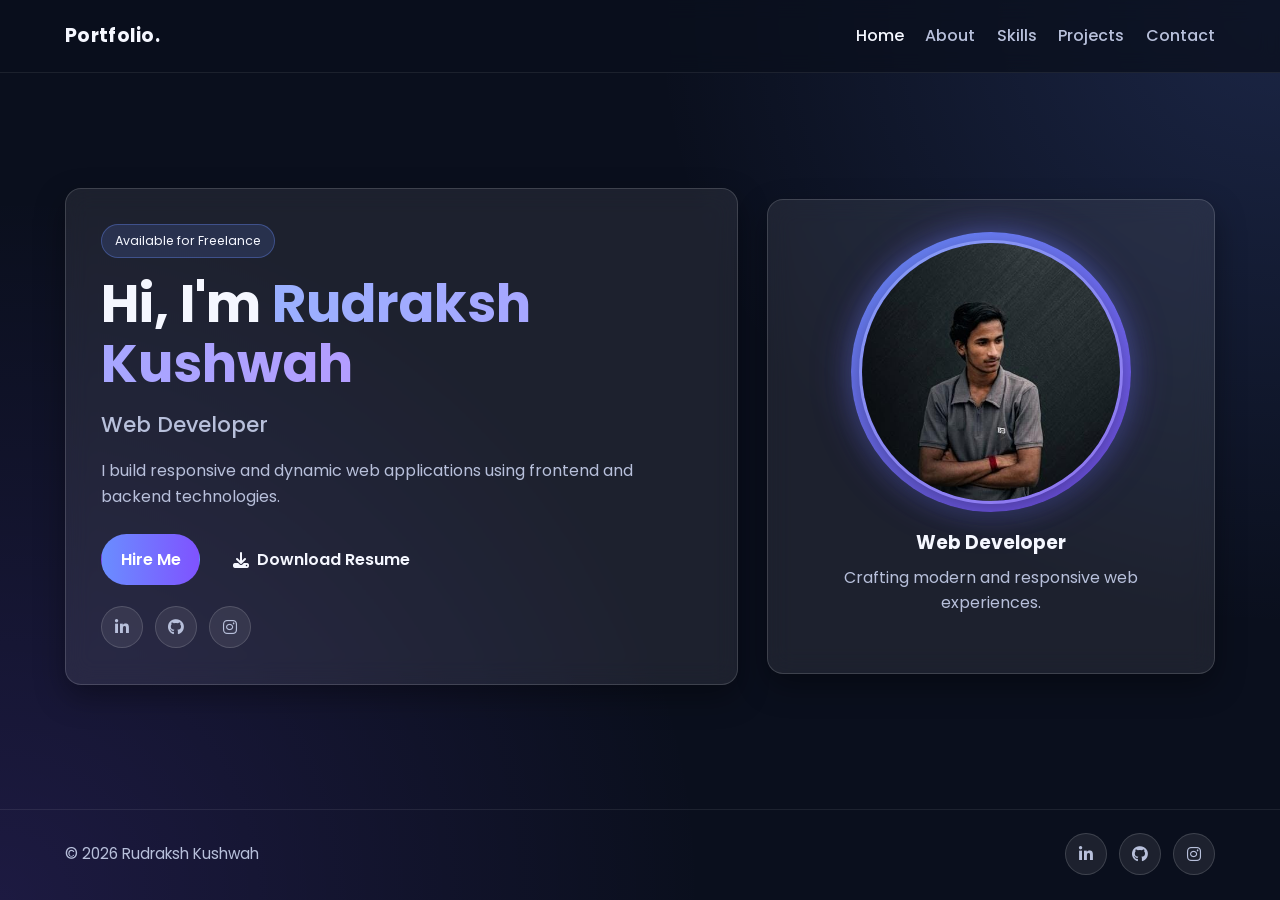
<file: index.html>
<!DOCTYPE html>
<html lang="en">

<head>
  <meta charset="UTF-8" />
  <meta name="viewport" content="width=device-width, initial-scale=1.0" />
  <title>Rudraksh Kushwah | Web Developer</title>
  <link rel="preconnect" href="https://fonts.googleapis.com" />
  <link rel="preconnect" href="https://fonts.gstatic.com" crossorigin />
  <link href="https://fonts.googleapis.com/css2?family=Poppins:wght@300;400;500;600;700&display=swap"
    rel="stylesheet" />
  <link rel="stylesheet" href="https://cdnjs.cloudflare.com/ajax/libs/font-awesome/6.5.2/css/all.min.css"
    crossorigin="anonymous" referrerpolicy="no-referrer" />
  <link rel="stylesheet" href="style.css" />
</head>

<body>
  <header class="navbar">
    <div class="container nav-wrap">
      <a class="logo" href="index.html">Portfolio.</a>
      <button class="menu-btn" aria-label="Toggle Menu">
        <i class="fa-solid fa-bars"></i>
      </button>
      <nav class="nav-links">
        <a class="active" href="index.html">Home</a>
        <a href="about.html">About</a>
        <a href="skills.html">Skills</a>
        <a href="projects.html">Projects</a>
        <a href="contact.html">Contact</a>
      </nav>
    </div>
  </header>

  <main>
    <section class="hero">
      <div class="container hero-grid">
        <div class="hero-card glass reveal">
          <span class="tag">Available for Freelance</span>
          <h1>
            Hi, I'm <span class="gradient-text">Rudraksh Kushwah</span>
          </h1>
          <h2>Web Developer</h2>
          <p>
            I build responsive and dynamic web applications using frontend and
            backend technologies.
          </p>
          <div class="btn-group">
            <a class="btn btn-primary" href="contact.html">Hire Me</a>
            <a href="Rudraksh_Resume.pdf" download class="btn">
              <i class="fa fa-download"></i> Download Resume
            </a>
          </div>
          <div class="social-links">
            <a href="https://www.linkedin.com/in/rudraksh-kushwah-0601b33ba/" target="_blank" rel="noopener noreferrer"
              aria-label="LinkedIn">
              <i class="fa-brands fa-linkedin-in"></i>
            </a>
            <a href="https://github.com/kushwahrudraksh3-png" aria-label="GitHub">
              <i class="fa-brands fa-github"></i>
            </a>
            <a href="https://www.instagram.com/__rudraksh_001_/" aria-label="Instagram">
              <i class="fa-brands fa-instagram"></i>
            </a>
          </div>
        </div>
        <aside class="hero-panel glass reveal">
          <div class="hero-panel-content">
            <div class="hero-image-wrap">
              <img class="hero-image" src="images/profile.jpeg" alt="Rudraksh Kushwah" />
            </div>
            <h3>Web Developer</h3>
            <p>Crafting modern and responsive web experiences.</p>
          </div>
        </aside>
      </div>
    </section>
  </main>

  <footer class="footer">
    <div class="container footer-wrap">
      <p>&copy; <span id="year"></span> Rudraksh Kushwah</p>
      <div class="social-links">
        <a href="https://www.linkedin.com/in/rudraksh-kushwah-0601b33ba/" target="_blank" rel="noopener noreferrer"
          aria-label="LinkedIn">
          <i class="fa-brands fa-linkedin-in"></i>
        </a>
        <a href="https://github.com/kushwahrudraksh3-png" aria-label="GitHub">
          <i class="fa-brands fa-github"></i>
        </a>
        <a href="https://www.instagram.com/__rudraksh_001_/" aria-label="Instagram">
          <i class="fa-brands fa-instagram"></i>
        </a>
      </div>
    </div>
  </footer>

  <script src="script.js"></script>
</body>

</html>
</file>
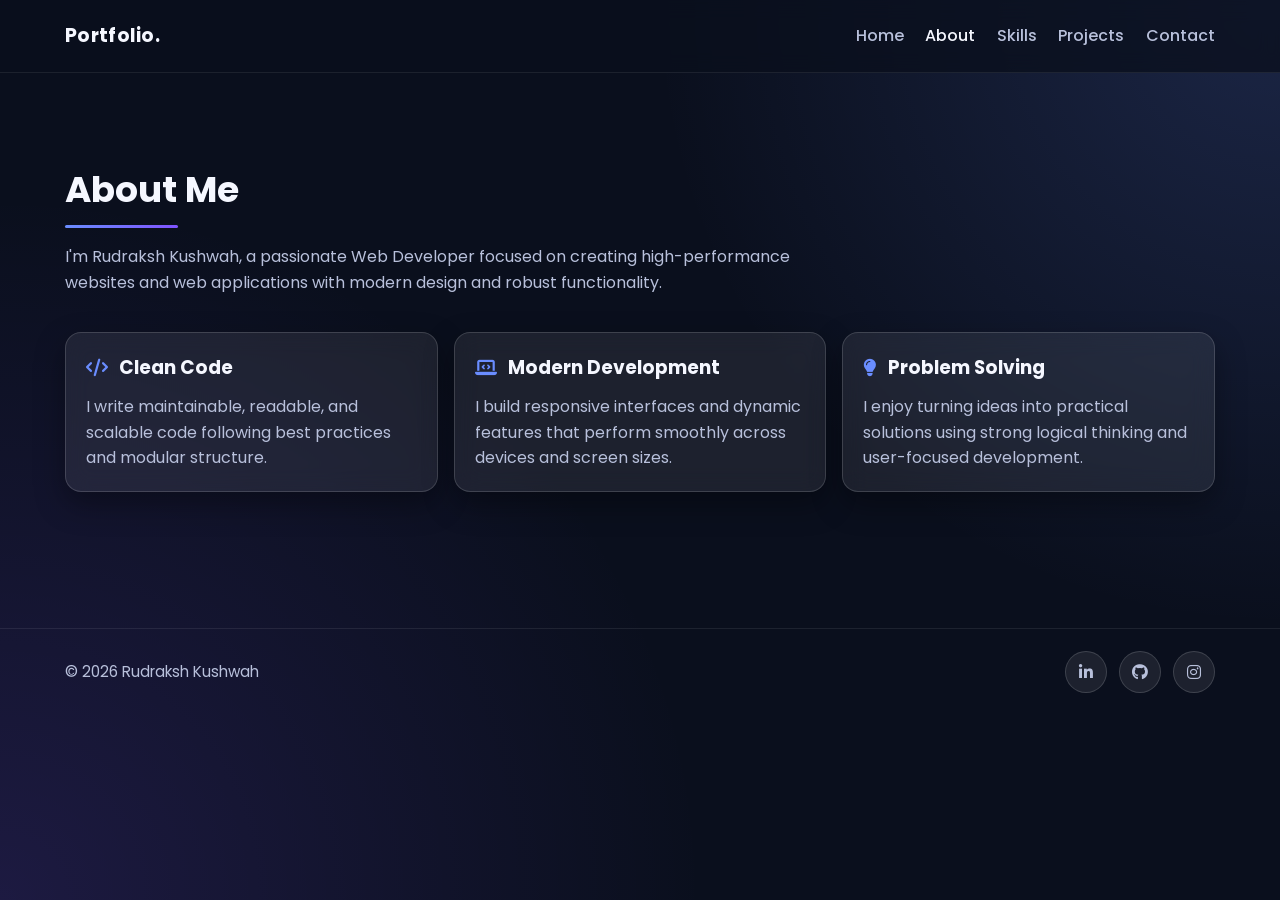
<file: about.html>
<!DOCTYPE html>
<html lang="en">
  <head>
    <meta charset="UTF-8" />
    <meta name="viewport" content="width=device-width, initial-scale=1.0" />
    <title>About | Rudraksh Kushwah</title>
    <link rel="preconnect" href="https://fonts.googleapis.com" />
    <link rel="preconnect" href="https://fonts.gstatic.com" crossorigin />
    <link
      href="https://fonts.googleapis.com/css2?family=Poppins:wght@300;400;500;600;700&display=swap"
      rel="stylesheet"
    />
    <link
      rel="stylesheet"
      href="https://cdnjs.cloudflare.com/ajax/libs/font-awesome/6.5.2/css/all.min.css"
      crossorigin="anonymous"
      referrerpolicy="no-referrer"
    />
    <link rel="stylesheet" href="style.css" />
  </head>
  <body>
    <header class="navbar">
      <div class="container nav-wrap">
        <a class="logo" href="index.html">Portfolio.</a>
        <button class="menu-btn" aria-label="Toggle Menu">
          <i class="fa-solid fa-bars"></i>
        </button>
        <nav class="nav-links">
          <a href="index.html">Home</a>
          <a class="active" href="about.html">About</a>
          <a href="skills.html">Skills</a>
          <a href="projects.html">Projects</a>
          <a href="contact.html">Contact</a>
        </nav>
      </div>
    </header>

    <main class="section">
      <div class="container">
        <h1 class="section-title reveal">About Me</h1>
        <p class="section-subtitle reveal">
          I'm Rudraksh Kushwah, a passionate Web Developer focused on creating
          high-performance websites and web applications with modern design and
          robust functionality.
        </p>

        <div class="grid-3">
          <article class="card glass reveal">
            <div class="icon-title">
              <i class="fa-solid fa-code"></i>
              <h3>Clean Code</h3>
            </div>
            <p>
              I write maintainable, readable, and scalable code following best
              practices and modular structure.
            </p>
          </article>

          <article class="card glass reveal">
            <div class="icon-title">
              <i class="fa-solid fa-laptop-code"></i>
              <h3>Modern Development</h3>
            </div>
            <p>
              I build responsive interfaces and dynamic features that perform
              smoothly across devices and screen sizes.
            </p>
          </article>

          <article class="card glass reveal">
            <div class="icon-title">
              <i class="fa-solid fa-lightbulb"></i>
              <h3>Problem Solving</h3>
            </div>
            <p>
              I enjoy turning ideas into practical solutions using strong
              logical thinking and user-focused development.
            </p>
          </article>
        </div>
      </div>
    </main>

    <footer class="footer">
      <div class="container footer-wrap">
        <p>&copy; <span id="year"></span> Rudraksh Kushwah</p>
        <div class="social-links">
          <a
            href="https://www.linkedin.com/in/rudraksh-kushwah-0601b33ba/"
            target="_blank"
            rel="noopener noreferrer"
            aria-label="LinkedIn"
          >
            <i class="fa-brands fa-linkedin-in"></i>
          </a>
          <a href="https://github.com/kushwahrudraksh3-png" aria-label="GitHub">
            <i class="fa-brands fa-github"></i>
          </a>
          <a href="https://www.instagram.com/__rudraksh_001_/" aria-label="Instagram">
            <i class="fa-brands fa-instagram"></i>
          </a>
        </div>
      </div>
    </footer>

    <script src="script.js"></script>
  </body>
</html>
</file>
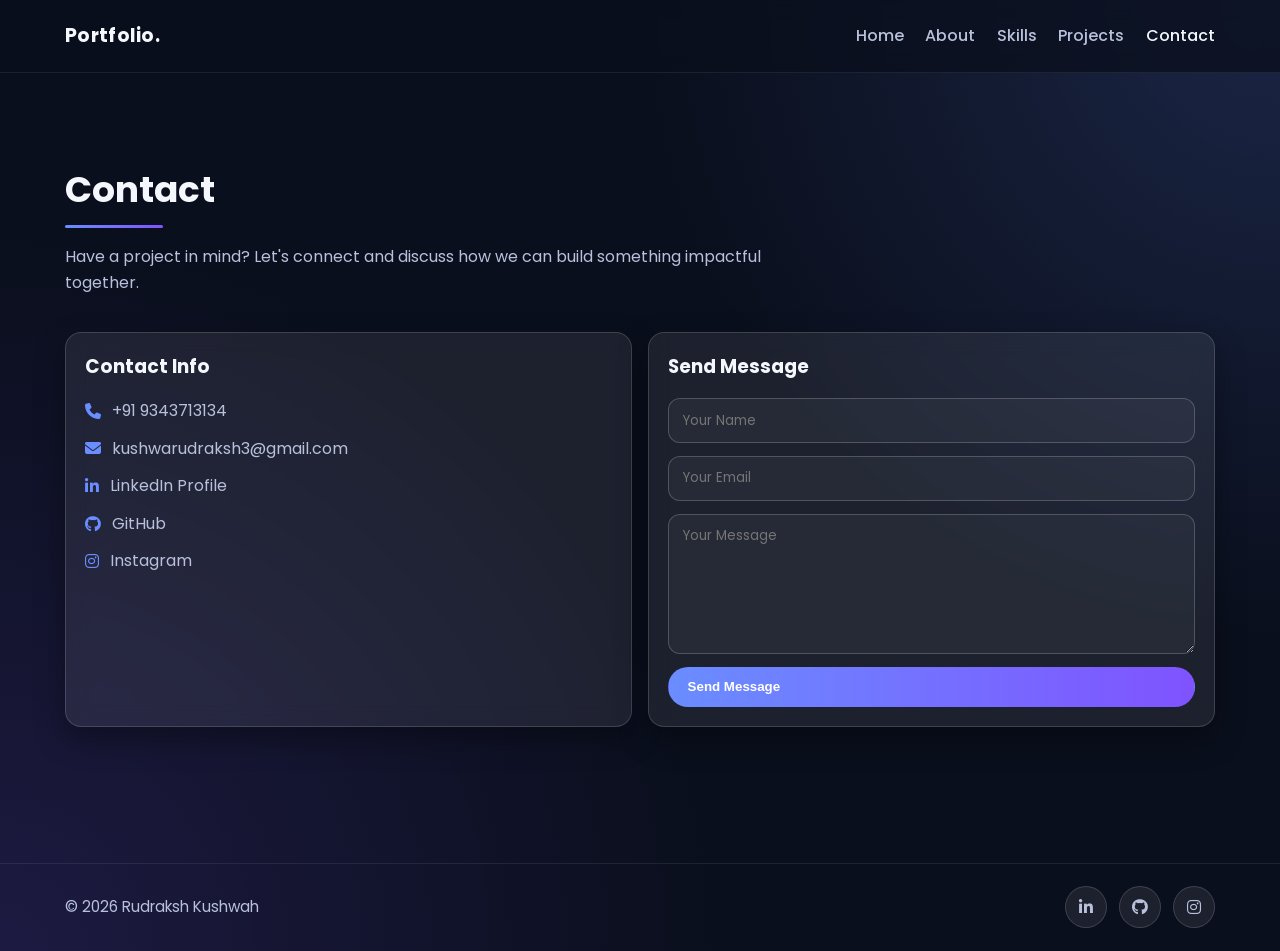
<file: contact.html>
<!DOCTYPE html>
<html lang="en">

<head>
  <meta charset="UTF-8" />
  <meta name="viewport" content="width=device-width, initial-scale=1.0" />
  <title>Contact | Rudraksh Kushwah</title>
  <link rel="preconnect" href="https://fonts.googleapis.com" />
  <link rel="preconnect" href="https://fonts.gstatic.com" crossorigin />
  <link href="https://fonts.googleapis.com/css2?family=Poppins:wght@300;400;500;600;700&display=swap"
    rel="stylesheet" />
  <link rel="stylesheet" href="https://cdnjs.cloudflare.com/ajax/libs/font-awesome/6.5.2/css/all.min.css"
    crossorigin="anonymous" referrerpolicy="no-referrer" />
  <link rel="stylesheet" href="style.css" />
</head>

<body>
  <header class="navbar">
    <div class="container nav-wrap">
      <a class="logo" href="index.html">Portfolio.</a>
      <button class="menu-btn" aria-label="Toggle Menu">
        <i class="fa-solid fa-bars"></i>
      </button>
      <nav class="nav-links">
        <a href="index.html">Home</a>
        <a href="about.html">About</a>
        <a href="skills.html">Skills</a>
        <a href="projects.html">Projects</a>
        <a class="active" href="contact.html">Contact</a>
      </nav>
    </div>
  </header>

  <main class="section">
    <div class="container">
      <h1 class="section-title reveal">Contact</h1>
      <p class="section-subtitle reveal">
        Have a project in mind? Let's connect and discuss how we can build
        something impactful together.
      </p>

      <div class="contact-grid">
        <section class="contact-info glass reveal">
          <h3 style="margin-bottom: 1rem">Contact Info</h3>
          <div class="contact-items">
            <p class="contact-item">
              <i class="fa-solid fa-phone"></i>
              <a href="#">+91 9343713134</a>
            </p>
            <p class="contact-item">
              <i class="fa-solid fa-envelope"></i>
              <a href="mailto:kushwarudraksh3@gmail.com">kushwarudraksh3@gmail.com</a>
            </p>
            <p class="contact-item">
              <i class="fa-brands fa-linkedin-in"></i>
              <a href="https://www.linkedin.com/in/rudraksh-kushwah-0601b33ba/" target="_blank"
                rel="noopener noreferrer">LinkedIn Profile</a>
            </p>
            <p class="contact-item">
              <i class="fa-brands fa-github"></i>
              <a href="https://github.com/kushwahrudraksh3-png">GitHub</a>
            </p>
            <p class="contact-item">
              <i class="fa-brands fa-instagram"></i>
              <a href="https://www.instagram.com/__rudraksh_001_/">Instagram</a>
            </p>
          </div>
        </section>

        <section class="contact-form glass reveal">
          <h3 style="margin-bottom: 1rem">Send Message</h3>
          <form name="contact" method="POST" data-netlify="true" action="success.html">

            <input type="hidden" name="form-name" value="contact" />

            <input type="text" name="name" placeholder="Your Name" required />

            <input type="email" name="email" placeholder="Your Email" required />

            <textarea name="message" placeholder="Your Message" required></textarea>

            <button type="submit" class="btn btn-primary">Send Message</button>

          </form>
        </section>
      </div>
    </div>
  </main>

  <footer class="footer">
    <div class="container footer-wrap">
      <p>&copy; <span id="year"></span> Rudraksh Kushwah</p>
      <div class="social-links">
        <a href="https://www.linkedin.com/in/rudraksh-kushwah-0601b33ba/" target="_blank" rel="noopener noreferrer"
          aria-label="LinkedIn">
          <i class="fa-brands fa-linkedin-in"></i>
        </a>
        <a href="https://github.com/kushwahrudraksh3-png" aria-label="GitHub">
          <i class="fa-brands fa-github"></i>
        </a>
        <a href="https://www.instagram.com/__rudraksh_001_/" aria-label="Instagram">
          <i class="fa-brands fa-instagram"></i>
        </a>
      </div>
    </div>
  </footer>

  <script src="script.js"></script>
</body>

</html>
</file>
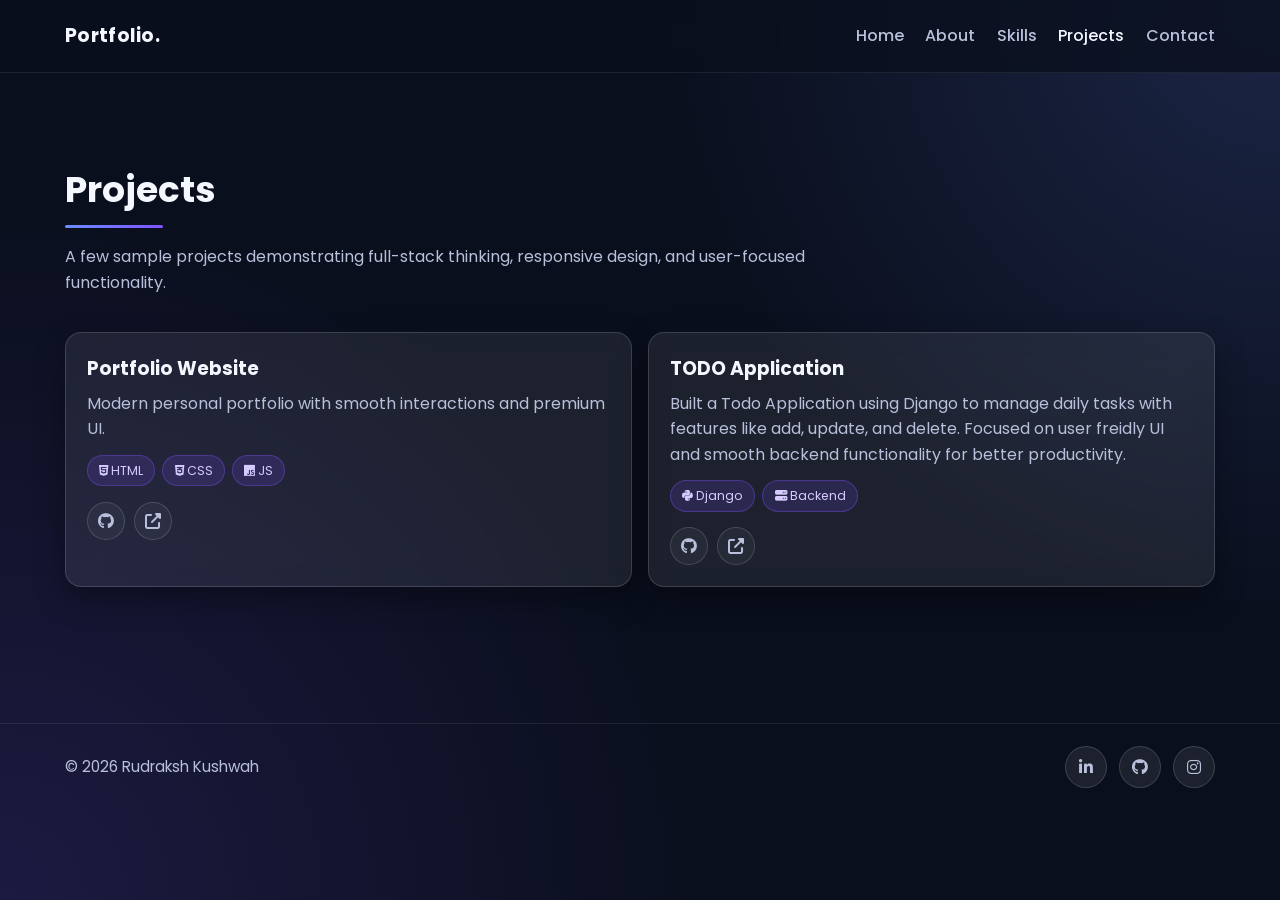
<file: projects.html>
<!DOCTYPE html>
<html lang="en">
  <head>
    <meta charset="UTF-8" />
    <meta name="viewport" content="width=device-width, initial-scale=1.0" />
    <title>Projects | Rudraksh Kushwah</title>
    <link rel="preconnect" href="https://fonts.googleapis.com" />
    <link rel="preconnect" href="https://fonts.gstatic.com" crossorigin />
    <link
      href="https://fonts.googleapis.com/css2?family=Poppins:wght@300;400;500;600;700&display=swap"
      rel="stylesheet"
    />
    <link
      rel="stylesheet"
      href="https://cdnjs.cloudflare.com/ajax/libs/font-awesome/6.5.2/css/all.min.css"
      crossorigin="anonymous"
      referrerpolicy="no-referrer"
    />
    <link rel="stylesheet" href="style.css" />
  </head>
  <body>
    <header class="navbar">
      <div class="container nav-wrap">
        <a class="logo" href="index.html">Portfolio.</a>
        <button class="menu-btn" aria-label="Toggle Menu">
          <i class="fa-solid fa-bars"></i>
        </button>
        <nav class="nav-links">
          <a href="index.html">Home</a>
          <a href="about.html">About</a>
          <a href="skills.html">Skills</a>
          <a class="active" href="projects.html">Projects</a>
          <a href="contact.html">Contact</a>
        </nav>
      </div>
    </header>

    <main class="section">
      <div class="container">
        <h1 class="section-title reveal">Projects</h1>
        <p class="section-subtitle reveal">
          A few sample projects demonstrating full-stack thinking, responsive
          design, and user-focused functionality.
        </p>

        <div class="projects-grid">
          <article class="project-card glass reveal">
            <h3>Portfolio Website</h3>
            <p>
              Modern personal portfolio with smooth interactions and premium UI.
            </p>
            <div class="project-tech">
              <span class="chip"><i class="fa-brands fa-html5"></i> HTML</span>
              <span class="chip"><i class="fa-brands fa-css3-alt"></i> CSS</span>
              <span class="chip"><i class="fa-brands fa-js"></i> JS</span>
            </div>
            <div class="project-links">
              <a class="icon-btn" href="https://github.com/kushwahrudraksh3-png/Portfolio" aria-label="GitHub">
                <i class="fa-brands fa-github"></i>
              </a>
              <a class="icon-btn" href="https://portfolio-rudraksh-001.netlify.app/" aria-label="Live Demo">
                <i class="fa-solid fa-up-right-from-square"></i>
              </a>
            </div>
          </article>

          <article class="project-card glass reveal">
            <h3>TODO Application</h3>
            <p>
              Built a Todo Application using Django to manage daily tasks with features like add, update, and delete.
              Focused on user freidly UI and smooth backend functionality for better productivity.
            </p>
            <div class="project-tech">
              <span class="chip"><i class="fa-brands fa-python"></i> Django</span>
              <span class="chip"><i class="fa-solid fa-server"></i> Backend</span>
            </div>
            <div class="project-links">
              <a class="icon-btn" href="https://github.com/kushwahrudraksh3-png/Todo-application" aria-label="GitHub">
                <i class="fa-brands fa-github"></i>
              </a>
              <a class="icon-btn" href="https://rudraksh001.pythonanywhere.com" aria-label="Live Demo">
                <i class="fa-solid fa-up-right-from-square"></i>
              </a>
            </div>
          </article>
        </div>
      </div>
    </main>

    <footer class="footer">
      <div class="container footer-wrap">
        <p>&copy; <span id="year"></span> Rudraksh Kushwah</p>
        <div class="social-links">
          <a
            href="https://www.linkedin.com/in/rudraksh-kushwah-0601b33ba/"
            target="_blank"
            rel="noopener noreferrer"
            aria-label="LinkedIn"
          >
            <i class="fa-brands fa-linkedin-in"></i>
          </a>
          <a href="https://github.com/kushwahrudraksh3-png" aria-label="GitHub">
            <i class="fa-brands fa-github"></i>
          </a>
          <a href="https://www.instagram.com/__rudraksh_001_/" aria-label="Instagram">
            <i class="fa-brands fa-instagram"></i>
          </a>
        </div>
      </div>
    </footer>

    <script src="script.js"></script>
  </body>
</html>
</file>
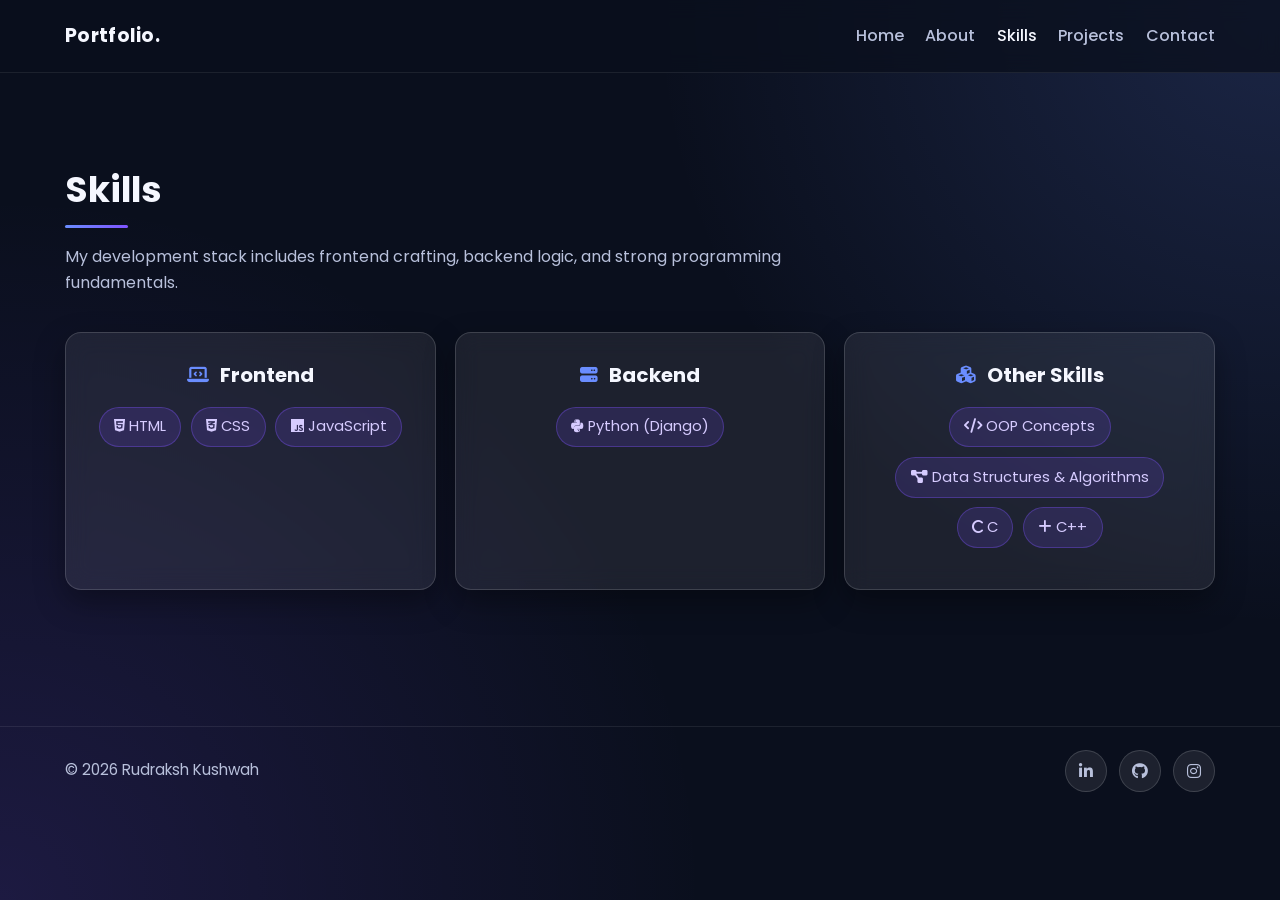
<file: skills.html>
<!DOCTYPE html>
<html lang="en">
  <head>
    <meta charset="UTF-8" />
    <meta name="viewport" content="width=device-width, initial-scale=1.0" />
    <title>Skills | Rudraksh Kushwah</title>
    <link rel="preconnect" href="https://fonts.googleapis.com" />
    <link rel="preconnect" href="https://fonts.gstatic.com" crossorigin />
    <link
      href="https://fonts.googleapis.com/css2?family=Poppins:wght@300;400;500;600;700&display=swap"
      rel="stylesheet"
    />
    <link
      rel="stylesheet"
      href="https://cdnjs.cloudflare.com/ajax/libs/font-awesome/6.5.2/css/all.min.css"
      crossorigin="anonymous"
      referrerpolicy="no-referrer"
    />
    <link rel="stylesheet" href="style.css" />
  </head>
  <body class="skills-page">
    <header class="navbar">
      <div class="container nav-wrap">
        <a class="logo" href="index.html">Portfolio.</a>
        <button class="menu-btn" aria-label="Toggle Menu">
          <i class="fa-solid fa-bars"></i>
        </button>
        <nav class="nav-links">
          <a href="index.html">Home</a>
          <a href="about.html">About</a>
          <a class="active" href="skills.html">Skills</a>
          <a href="projects.html">Projects</a>
          <a href="contact.html">Contact</a>
        </nav>
      </div>
    </header>

    <main class="section">
      <div class="container">
        <h1 class="section-title reveal">Skills</h1>
        <p class="section-subtitle reveal">
          My development stack includes frontend crafting, backend logic, and
          strong programming fundamentals.
        </p>

        <div class="grid-3">
          <article class="card glass reveal">
            <div class="icon-title">
              <i class="fa-solid fa-laptop-code"></i>
              <h3>Frontend</h3>
            </div>
            <div class="project-tech">
              <span class="chip"><i class="fa-brands fa-html5"></i> HTML</span>
              <span class="chip"><i class="fa-brands fa-css3-alt"></i> CSS</span>
              <span class="chip"><i class="fa-brands fa-js"></i> JavaScript</span>
            </div>
          </article>

          <article class="card glass reveal">
            <div class="icon-title">
              <i class="fa-solid fa-server"></i>
              <h3>Backend</h3>
            </div>
            <div class="project-tech">
              <span class="chip"><i class="fa-brands fa-python"></i> Python (Django)</span>
            </div>
          </article>

          <article class="card glass reveal">
            <div class="icon-title">
              <i class="fa-solid fa-cubes"></i>
              <h3>Other Skills</h3>
            </div>
            <div class="project-tech">
              <span class="chip"><i class="fa-solid fa-code"></i> OOP Concepts</span>
              <span class="chip"><i class="fa-solid fa-diagram-project"></i> Data Structures & Algorithms</span>
              <span class="chip"><i class="fa-solid fa-c"></i> C</span>
              <span class="chip"><i class="fa-solid fa-plus"></i> C++</span>
            </div>
          </article>
        </div>
      </div>
    </main>

    <footer class="footer">
      <div class="container footer-wrap">
        <p>&copy; <span id="year"></span> Rudraksh Kushwah</p>
        <div class="social-links">
          <a
            href="https://www.linkedin.com/in/rudraksh-kushwah-0601b33ba/"
            target="_blank"
            rel="noopener noreferrer"
            aria-label="LinkedIn"
          >
            <i class="fa-brands fa-linkedin-in"></i>
          </a>
          <a href="https://github.com/kushwahrudraksh3-png" aria-label="GitHub">
            <i class="fa-brands fa-github"></i>
          </a>
          <a href="https://www.instagram.com/__rudraksh_001_/" aria-label="Instagram">
            <i class="fa-brands fa-instagram"></i>
          </a>
        </div>
      </div>
    </footer>

    <script src="script.js"></script>
  </body>
</html>
</file>
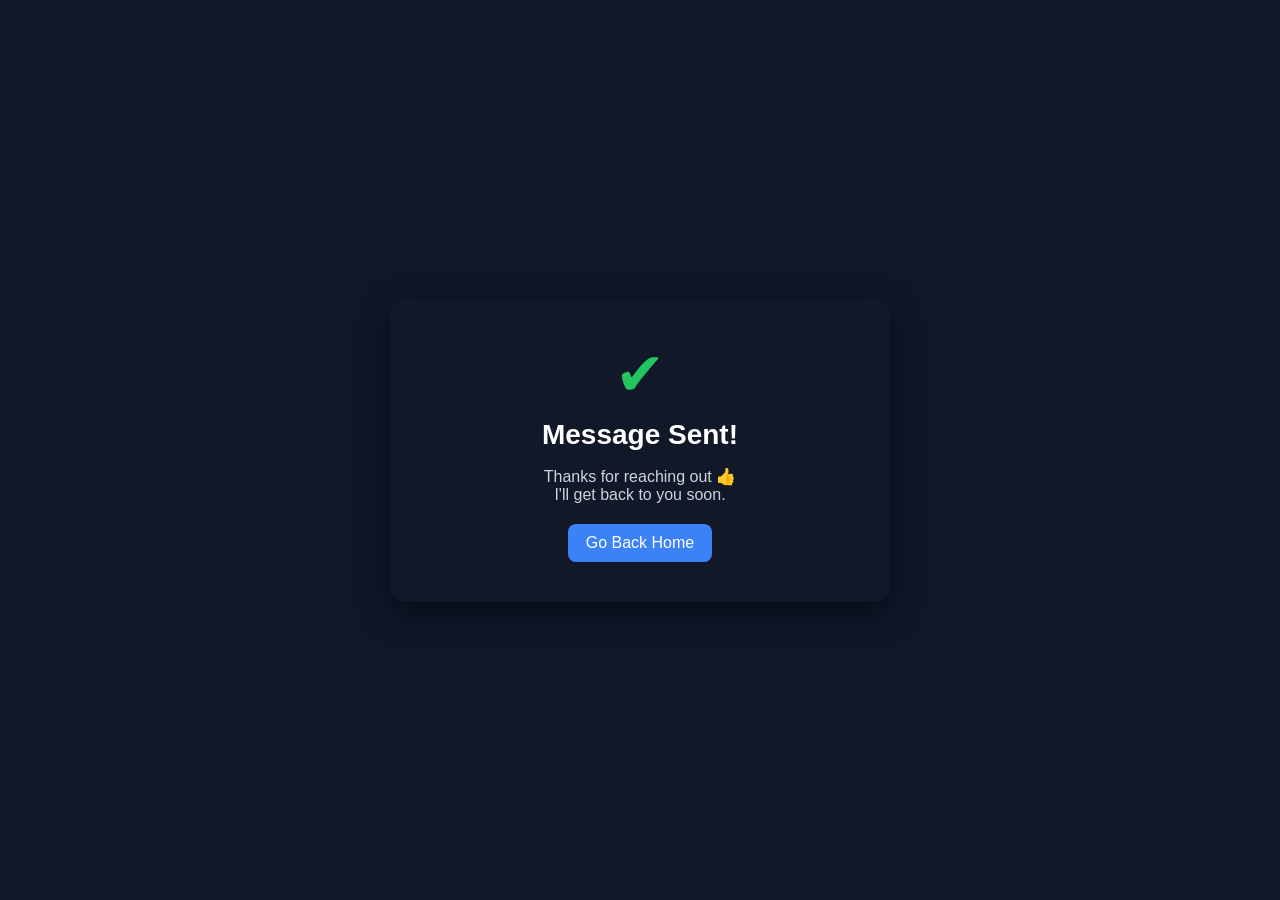
<file: success.html>
<!DOCTYPE html>
<html lang="en">
<head>
  <meta charset="UTF-8" />
  <meta name="viewport" content="width=device-width, initial-scale=1.0" />
  <title>Message Sent</title>

  <style>
    body {
      margin: 0;
      height: 100vh;
      display: flex;
      justify-content: center;
      align-items: center;
      background: #0f172a;
      color: #fff;
      font-family: Poppins, sans-serif;
    }

    .box {
      text-align: center;
      padding: 40px;
      background: #111827;
      border-radius: 16px;
      box-shadow: 0 10px 30px rgba(0,0,0,0.5);
      width: 90%;
      max-width: 420px;
    }

    .check {
      font-size: 60px;
      color: #22c55e;
      margin-bottom: 10px;
    }

    h1 {
      margin: 10px 0;
      font-size: 28px;
    }

    p {
      color: #cbd5e1;
      margin-bottom: 20px;
    }

    a {
      display: inline-block;
      padding: 10px 18px;
      background: #3b82f6;
      color: white;
      text-decoration: none;
      border-radius: 8px;
      transition: 0.3s;
    }

    a:hover {
      background: #2563eb;
    }
  </style>
</head>

<body>

  <div class="box">
    <div class="check">✔</div>
    <h1>Message Sent!</h1>
    <p>Thanks for reaching out 👍<br>I'll get back to you soon.</p>
    <a href="index.html">Go Back Home</a>
  </div>

</body>
</html>
</file>
<file: style.css>
:root {
  --bg: #0a0f1d;
  --bg-soft: #11182c;
  --card: rgba(255, 255, 255, 0.08);
  --card-strong: rgba(255, 255, 255, 0.12);
  --text: #f5f7ff;
  --text-muted: #b8c0db;
  --accent: #6a8dff;
  --accent-2: #7f53ff;
  --success: #00d4a8;
  --border: rgba(255, 255, 255, 0.15);
  --shadow: 0 12px 30px rgba(0, 0, 0, 0.35);
  --radius: 16px;
  --max-width: 1150px;
  --trans: 0.25s ease;
}

* {
  margin: 0;
  padding: 0;
  box-sizing: border-box;
}

html {
  scroll-behavior: smooth;
}

body {
  font-family: "Poppins", sans-serif;
  color: var(--text);
  background:
    radial-gradient(circle at top right, rgba(106, 141, 255, 0.18), transparent 40%),
    radial-gradient(circle at bottom left, rgba(127, 83, 255, 0.16), transparent 45%),
    var(--bg);
  min-height: 100vh;
  line-height: 1.6;
}

a {
  color: inherit;
  text-decoration: none;
}

ul {
  list-style: none;
}

.container {
  width: min(92%, var(--max-width));
  margin-inline: auto;
}

.section {
  padding: 5.5rem 0;
}

.section-title {
  font-size: clamp(1.8rem, 2.8vw, 2.5rem);
  margin-bottom: 1.6rem;
  position: relative;
  display: inline-block;
}

.section-title::after {
  content: "";
  position: absolute;
  left: 0;
  bottom: -10px;
  width: 65%;
  height: 3px;
  background: linear-gradient(90deg, var(--accent), var(--accent-2));
  border-radius: 8px;
}

.section-subtitle {
  color: var(--text-muted);
  max-width: 740px;
  margin-bottom: 2.3rem;
}

.glass {
  background: var(--card);
  border: 1px solid var(--border);
  backdrop-filter: blur(12px);
  -webkit-backdrop-filter: blur(12px);
  border-radius: var(--radius);
  box-shadow: var(--shadow);
}

.navbar {
  position: sticky;
  top: 0;
  width: 100%;
  z-index: 1000;
  border-bottom: 1px solid rgba(255, 255, 255, 0.08);
  background: rgba(10, 15, 29, 0.75);
  backdrop-filter: blur(10px);
  -webkit-backdrop-filter: blur(10px);
}

.nav-wrap {
  min-height: 72px;
  display: flex;
  align-items: center;
  justify-content: space-between;
}

.logo {
  font-size: 1.2rem;
  font-weight: 700;
  letter-spacing: 0.3px;
}

.logo span {
  background: linear-gradient(90deg, var(--accent), var(--accent-2));
  -webkit-background-clip: text;
  background-clip: text;
  color: transparent;
}

.nav-links {
  display: flex;
  align-items: center;
  gap: 1.35rem;
}

.nav-links a {
  color: var(--text-muted);
  transition: var(--trans);
  font-weight: 500;
}

.nav-links a:hover,
.nav-links a.active {
  color: var(--text);
}

.menu-btn {
  display: none;
  font-size: 1.25rem;
  background: transparent;
  color: var(--text);
  border: 0;
  cursor: pointer;
}

.hero {
  padding: 7.2rem 0 4.8rem;
}

.hero-grid {
  display: grid;
  grid-template-columns: 1.2fr 0.8fr;
  gap: 1.8rem;
  align-items: center;
}

.hero-card {
  padding: 2.2rem;
}

.tag {
  display: inline-block;
  padding: 0.35rem 0.8rem;
  background: rgba(106, 141, 255, 0.15);
  border: 1px solid rgba(106, 141, 255, 0.35);
  border-radius: 999px;
  font-size: 0.78rem;
  margin-bottom: 1rem;
}

.hero h1 {
  font-size: clamp(2rem, 5vw, 3.3rem);
  line-height: 1.15;
  margin-bottom: 0.8rem;
}

.gradient-text {
  background: linear-gradient(90deg, #9ab0ff, #b39dff);
  -webkit-background-clip: text;
  background-clip: text;
  color: transparent;
}

.hero h2 {
  font-size: clamp(1.05rem, 2.2vw, 1.35rem);
  color: var(--text-muted);
  font-weight: 500;
  margin-bottom: 1rem;
}

.hero p {
  color: var(--text-muted);
  margin-bottom: 1.55rem;
  max-width: 620px;
}

.btn-group {
  display: flex;
  flex-wrap: wrap;
  gap: 0.85rem;
  margin-bottom: 1.35rem;
}

.btn {
  display: inline-flex;
  align-items: center;
  gap: 0.5rem;
  border: 1px solid transparent;
  border-radius: 999px;
  padding: 0.72rem 1.15rem;
  font-weight: 600;
  transition: var(--trans);
}

.btn-primary {
  background: linear-gradient(90deg, var(--accent), var(--accent-2));
  color: #fff;
}

.btn-primary:hover {
  transform: translateY(-2px);
  box-shadow: 0 8px 20px rgba(106, 141, 255, 0.35);
}

.btn-outline {
  border-color: rgba(255, 255, 255, 0.25);
  color: var(--text);
}

.btn-outline:hover {
  background: var(--card-strong);
}

.social-links {
  display: flex;
  gap: 0.75rem;
  flex-wrap: wrap;
}

.social-links a {
  width: 42px;
  height: 42px;
  border-radius: 50%;
  display: inline-flex;
  align-items: center;
  justify-content: center;
  background: var(--card);
  border: 1px solid var(--border);
  color: var(--text-muted);
  transition: var(--trans);
}

.social-links a:hover {
  color: var(--text);
  transform: translateY(-3px) scale(1.03);
  border-color: rgba(106, 141, 255, 0.55);
}

.hero-panel {
  padding: 2rem;
  min-height: 300px;
  display: grid;
  place-items: center;
}

.hero-panel-content {
  text-align: center;
}

.hero-image-wrap {
  width: min(280px, 62vw);
  aspect-ratio: 1 / 1;
  margin: 0 auto 1rem;
  padding: 8px;
  border-radius: 50%;
  background: linear-gradient(145deg, rgba(106, 141, 255, 0.95), rgba(127, 83, 255, 0.9));
  box-shadow:
    0 0 24px rgba(106, 141, 255, 0.35),
    0 0 44px rgba(127, 83, 255, 0.22);
}

.hero-image {
  width: 100%;
  height: 100%;
  display: block;
  border-radius: 50%;
  object-fit: cover;
  border: 3px solid rgba(255, 255, 255, 0.2);
  transition: transform 0.35s ease, box-shadow 0.35s ease;
  box-shadow: 0 8px 24px rgba(0, 0, 0, 0.35);
}

.hero-image:hover {
  transform: scale(1.04);
  box-shadow:
    0 10px 28px rgba(0, 0, 0, 0.38),
    0 0 30px rgba(106, 141, 255, 0.25);
}

.hero-panel i {
  font-size: 3rem;
  margin-bottom: 0.8rem;
  color: var(--accent);
}

.hero-panel h3 {
  margin-bottom: 0.4rem;
}

.hero-panel p {
  color: var(--text-muted);
}

/* Skills page specific visual tuning */
.skills-page .grid-3 {
  align-items: stretch;
  gap: 1.2rem;
}

.skills-page .card {
  padding: 1.6rem;
}

.skills-page .icon-title {
  justify-content: center;
  margin-bottom: 1rem;
}

.skills-page .icon-title h3 {
  font-size: 1.25rem;
}

.skills-page .project-tech {
  justify-content: center;
  gap: 0.6rem;
}

.skills-page .chip {
  font-size: 0.92rem;
  padding: 0.48rem 0.9rem;
}

.grid-3 {
  display: grid;
  grid-template-columns: repeat(3, minmax(0, 1fr));
  gap: 1rem;
}

.card {
  padding: 1.25rem;
  transition: var(--trans);
}

.card:hover {
  transform: translateY(-4px);
  border-color: rgba(106, 141, 255, 0.45);
}

.icon-title {
  display: flex;
  align-items: center;
  gap: 0.7rem;
  margin-bottom: 0.7rem;
}

.icon-title i {
  font-size: 1.1rem;
  color: var(--accent);
}

.card p {
  color: var(--text-muted);
}

.skills-grid {
  display: grid;
  gap: 1rem;
  grid-template-columns: repeat(2, minmax(0, 1fr));
}

.skill-card {
  padding: 1.1rem;
}

.skill-top {
  display: flex;
  justify-content: space-between;
  align-items: center;
  margin-bottom: 0.6rem;
}

.skill-name {
  display: flex;
  align-items: center;
  gap: 0.55rem;
  font-weight: 600;
}

.skill-name i {
  color: var(--accent);
}

.skill-percent {
  color: var(--text-muted);
  font-size: 0.9rem;
}

.bar {
  width: 100%;
  height: 10px;
  background: rgba(255, 255, 255, 0.08);
  border-radius: 999px;
  overflow: hidden;
}

.bar-fill {
  height: 100%;
  width: 0;
  border-radius: 999px;
  background: linear-gradient(90deg, var(--accent), var(--accent-2));
  transition: width 1s ease;
}

.projects-grid {
  display: grid;
  grid-template-columns: repeat(2, minmax(0, 1fr));
  gap: 1rem;
}

.project-card {
  padding: 1.3rem;
}

.project-card h3 {
  margin-bottom: 0.45rem;
}

.project-card p {
  color: var(--text-muted);
  margin-bottom: 0.8rem;
}

.project-tech {
  display: flex;
  gap: 0.45rem;
  flex-wrap: wrap;
  margin-bottom: 0.95rem;
}

.chip {
  padding: 0.3rem 0.7rem;
  border-radius: 999px;
  background: rgba(127, 83, 255, 0.16);
  color: #d6cbff;
  border: 1px solid rgba(127, 83, 255, 0.35);
  font-size: 0.78rem;
}

.project-links {
  display: flex;
  gap: 0.6rem;
}

.icon-btn {
  width: 38px;
  height: 38px;
  border-radius: 50%;
  display: inline-flex;
  align-items: center;
  justify-content: center;
  border: 1px solid var(--border);
  color: var(--text-muted);
  background: rgba(255, 255, 255, 0.04);
  transition: var(--trans);
}

.icon-btn:hover {
  color: var(--text);
  border-color: rgba(106, 141, 255, 0.5);
}

.contact-grid {
  display: grid;
  grid-template-columns: 1fr 1fr;
  gap: 1rem;
}

.contact-info,
.contact-form {
  padding: 1.2rem;
}

.contact-items {
  display: grid;
  gap: 0.75rem;
}

.contact-item {
  display: flex;
  align-items: center;
  gap: 0.7rem;
  color: var(--text-muted);
}

.contact-item i {
  color: var(--accent);
}

form {
  display: grid;
  gap: 0.8rem;
}

input,
textarea {
  width: 100%;
  border: 1px solid rgba(255, 255, 255, 0.2);
  border-radius: 12px;
  background: rgba(255, 255, 255, 0.04);
  color: var(--text);
  padding: 0.72rem 0.85rem;
  font-family: inherit;
}

input:focus,
textarea:focus {
  outline: none;
  border-color: rgba(106, 141, 255, 0.65);
}

textarea {
  min-height: 140px;
  resize: vertical;
}

.footer {
  border-top: 1px solid rgba(255, 255, 255, 0.08);
  padding: 1.4rem 0;
  margin-top: 3rem;
}

.footer-wrap {
  display: flex;
  justify-content: space-between;
  align-items: center;
  gap: 1rem;
  flex-wrap: wrap;
}

.footer p {
  color: var(--text-muted);
  font-size: 0.95rem;
}

.reveal {
  opacity: 0;
  transform: translateY(24px);
  transition: opacity 0.6s ease, transform 0.6s ease;
}

.reveal.active {
  opacity: 1;
  transform: translateY(0);
}

@media (max-width: 980px) {
  .hero-grid,
  .contact-grid,
  .projects-grid {
    grid-template-columns: 1fr;
  }

  .hero-panel {
    min-height: auto;
    padding: 1.8rem;
  }

  .skills-grid {
    grid-template-columns: 1fr;
  }

  .grid-3 {
    grid-template-columns: repeat(2, minmax(0, 1fr));
  }
}

@media (max-width: 760px) {
  .menu-btn {
    display: inline-flex;
  }

  .nav-links {
    position: absolute;
    left: 4%;
    right: 4%;
    top: 80px;
    background: rgba(15, 23, 42, 0.96);
    border: 1px solid var(--border);
    border-radius: 14px;
    padding: 0.8rem 1rem;
    display: none;
    flex-direction: column;
    align-items: flex-start;
  }

  .nav-links.open {
    display: flex;
  }

  .grid-3 {
    grid-template-columns: 1fr;
  }

  .section {
    padding: 4.8rem 0;
  }

  .hero-image-wrap {
    width: min(240px, 68vw);
  }
}
</file>
